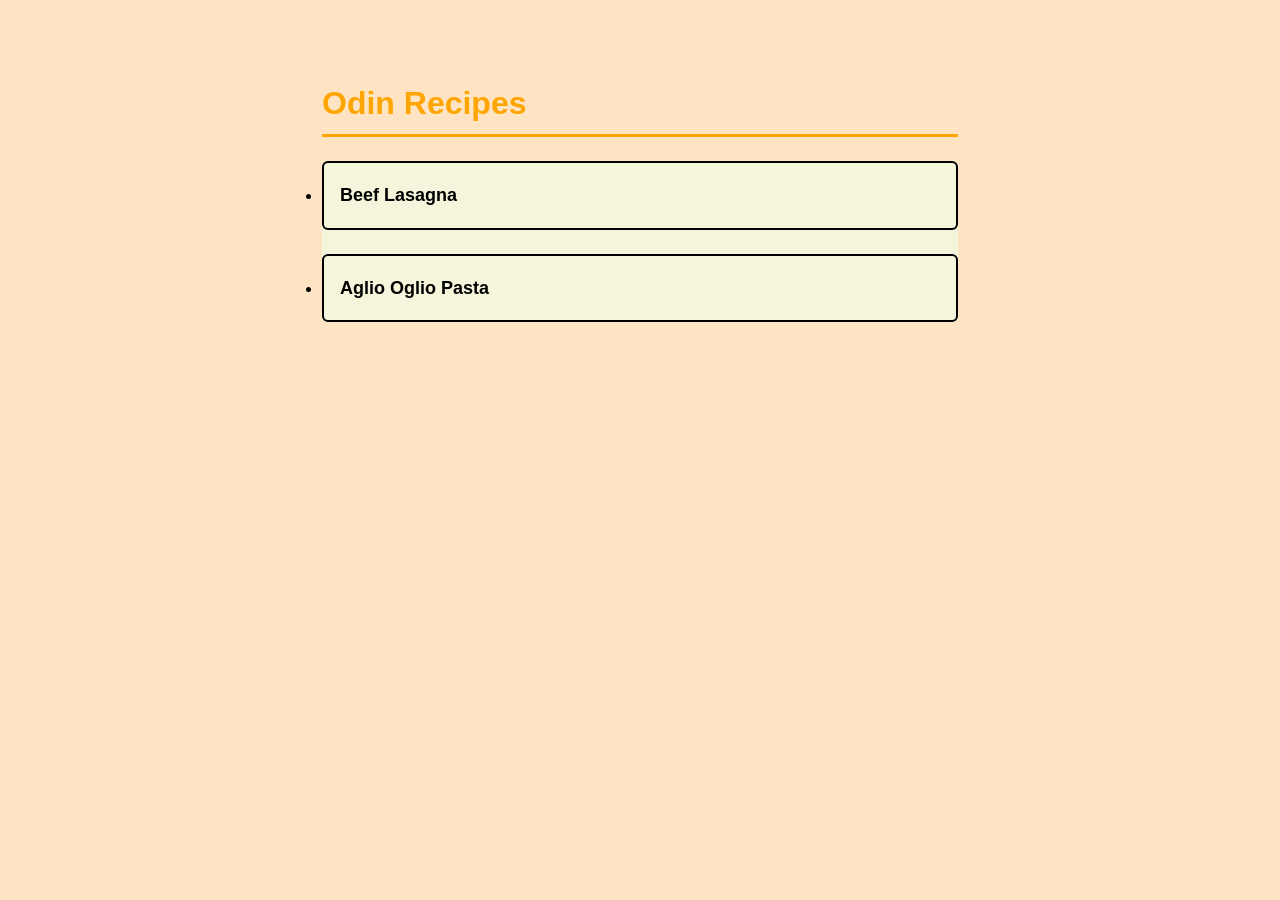
<file: index.html>
<!DOCTYPE html>
<html lang="en">
<head>
    <meta charset="UTF-8">
    <meta name="viewport" content="width=device-width, initial-scale=1.0">
    <link rel="stylesheet" href="styles.css">
    <title>Odin Recipes Book</title>
</head>
<body>
    <div class="content">
        <h1>Odin Recipes</h1>
        <ul class="recipe-list">
            <li><a href="recipes/lasagna.html">Beef Lasagna</a></li>
            <li><a href="recipes/pasta.html">Aglio Oglio Pasta</a></li>
        </ul>
    </div>

</body>
</html>
</file>
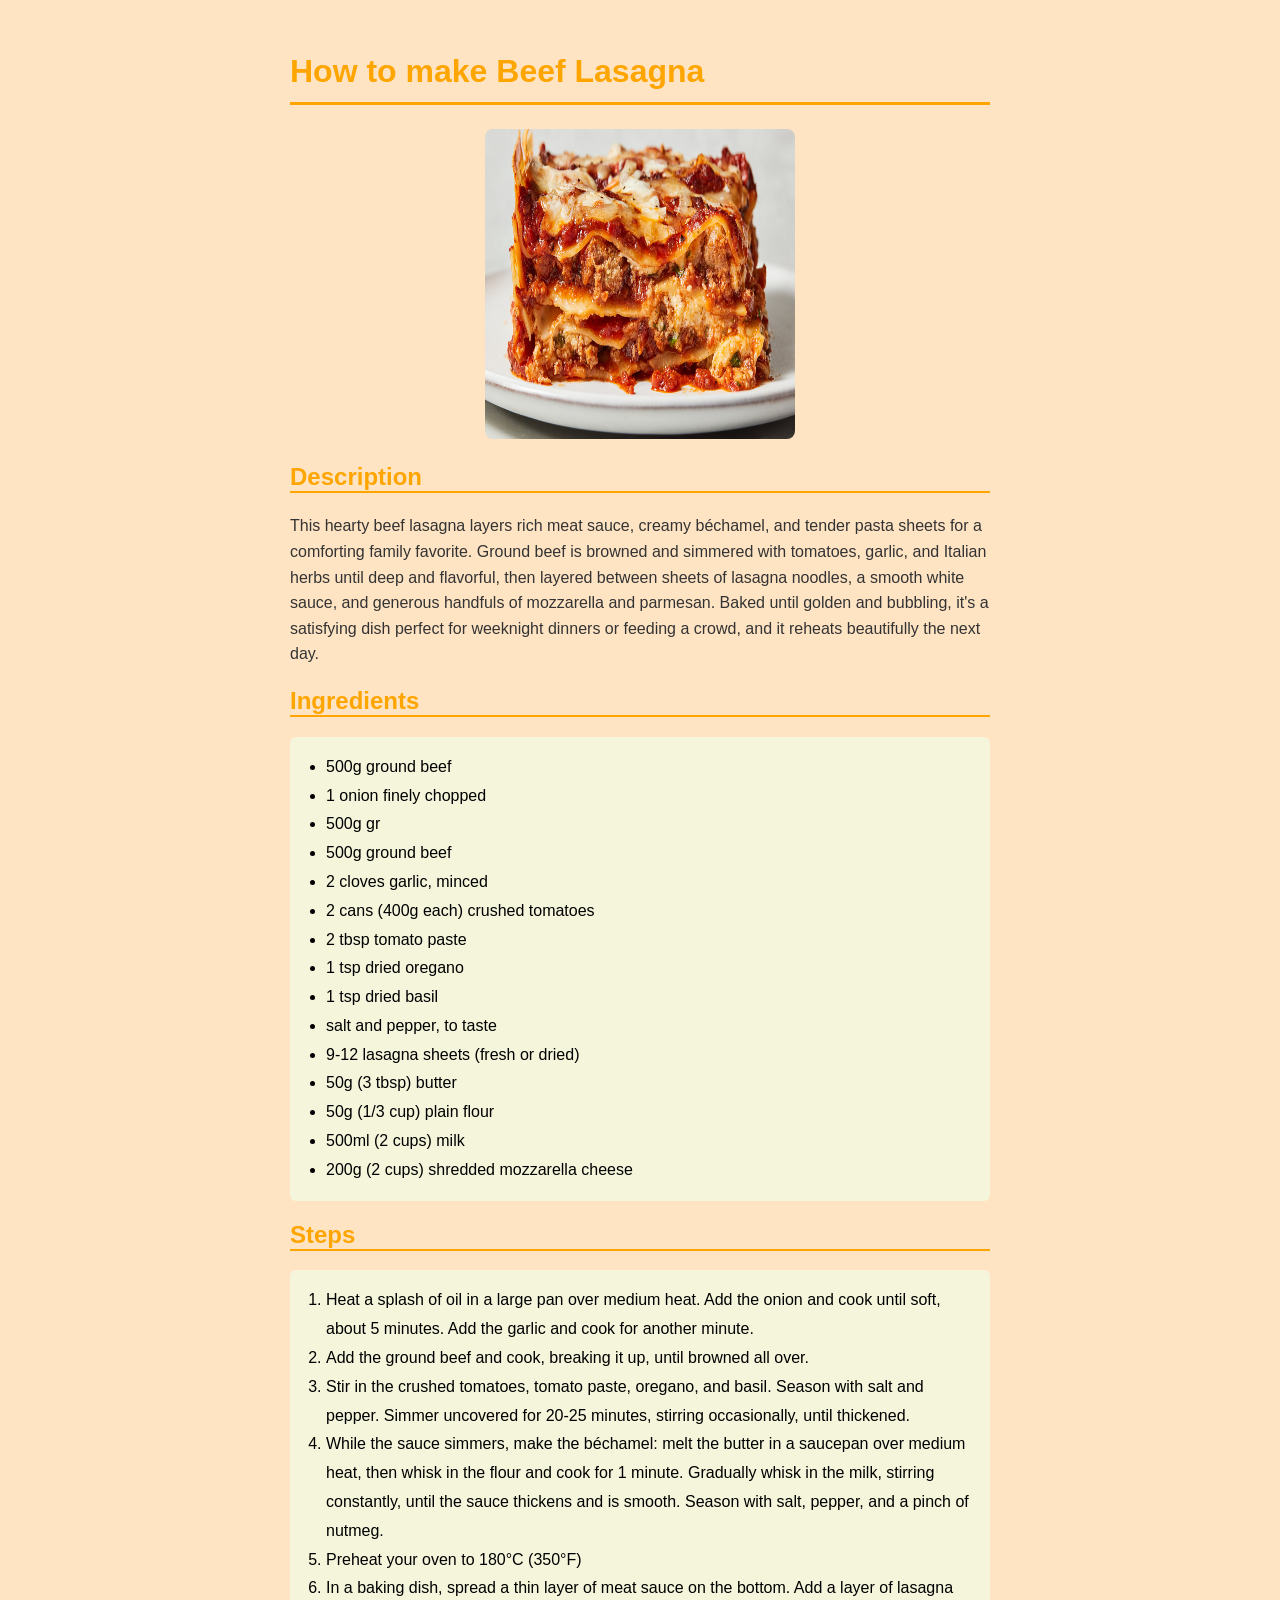
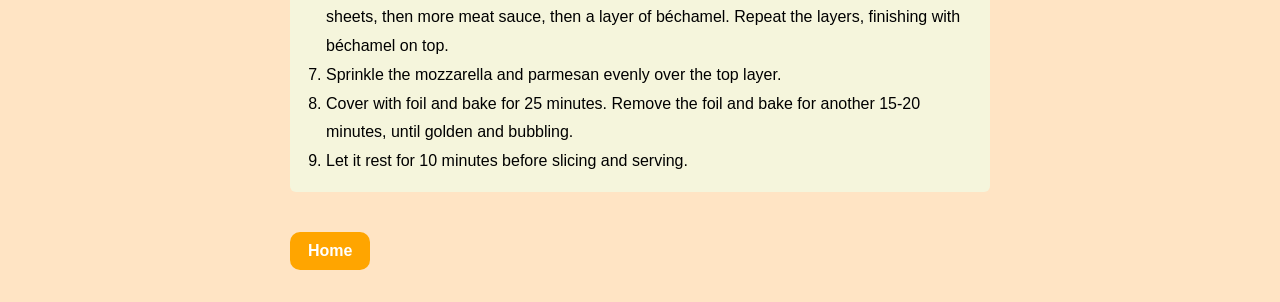
<file: recipes/lasagna.html>
<!DOCTYPE html>
<html lang="en">
<head>
    <meta charset="UTF-8">
    <meta name="viewport" content="width=device-width, initial-scale=1.0">
    <title>Beef Lasagna</title>
    <link rel="stylesheet" href="../styles.css">
</head>
<body>
    <h1>How to make Beef Lasagna</h1>
    <img src="../recipes-img/lasagna.jpg" alt="Beef Lasagna Image" height = "310" width ="310">
    <h2>Description</h2>
    <p>This hearty beef lasagna layers rich meat sauce, creamy béchamel, and tender pasta sheets for a comforting family favorite. Ground beef is browned and simmered with tomatoes, garlic, and Italian herbs until deep and flavorful, then layered between sheets of lasagna noodles, a smooth white sauce, and generous handfuls of mozzarella and parmesan. Baked until golden and bubbling, it's a satisfying dish perfect for weeknight dinners or feeding a crowd, and it reheats beautifully the next day.</p>
    <h2>Ingredients</h2>
        <ul>
            <li>500g ground beef</li>
            <li>1 onion finely chopped</li>
            <li>500g gr</li>
            <li>500g ground beef</li>
            <li>2 cloves garlic, minced</li>
            <li>2 cans (400g each) crushed tomatoes</li>
            <li>2 tbsp tomato paste</li>
            <li>1 tsp dried oregano</li>
            <li>1 tsp dried basil</li>
            <li>salt and pepper, to taste</li>
            <li>9-12 lasagna sheets (fresh or dried)</li>
            <li>50g (3 tbsp) butter</li>
            <li>50g (1/3 cup) plain flour</li>
            <li>500ml (2 cups) milk</li>
            <li>200g (2 cups) shredded mozzarella cheese</li>
        </ul>
        <h2>Steps</h2>
        <ol>
            <li>Heat a splash of oil in a large pan over medium heat. Add the onion and cook until soft, about 5 minutes. Add the garlic and cook for another minute.</li>
            <li>Add the ground beef and cook, breaking it up, until browned all over.</li>
            <li>Stir in the crushed tomatoes, tomato paste, oregano, and basil. Season with salt and pepper. Simmer uncovered for 20-25 minutes, stirring occasionally, until thickened.</li>
            <li>While the sauce simmers, make the béchamel: melt the butter in a saucepan over medium heat, then whisk in the flour and cook for 1 minute. Gradually whisk in the milk, stirring constantly, until the sauce thickens and is smooth. Season with salt, pepper, and a pinch of nutmeg.</li>
            <li>Preheat your oven to 180°C (350°F)</li>
            <li>In a baking dish, spread a thin layer of meat sauce on the bottom. Add a layer of lasagna sheets, then more meat sauce, then a layer of béchamel. Repeat the layers, finishing with béchamel on top.</li>
            <li>Sprinkle the mozzarella and parmesan evenly over the top layer.</li>
            <li>Cover with foil and bake for 25 minutes. Remove the foil and bake for another 15-20 minutes, until golden and bubbling.</li>
            <li>Let it rest for 10 minutes before slicing and serving.</li>

        </ol>
    <a href="../index.html">Home</a>
    
</body>
</html>
</file>
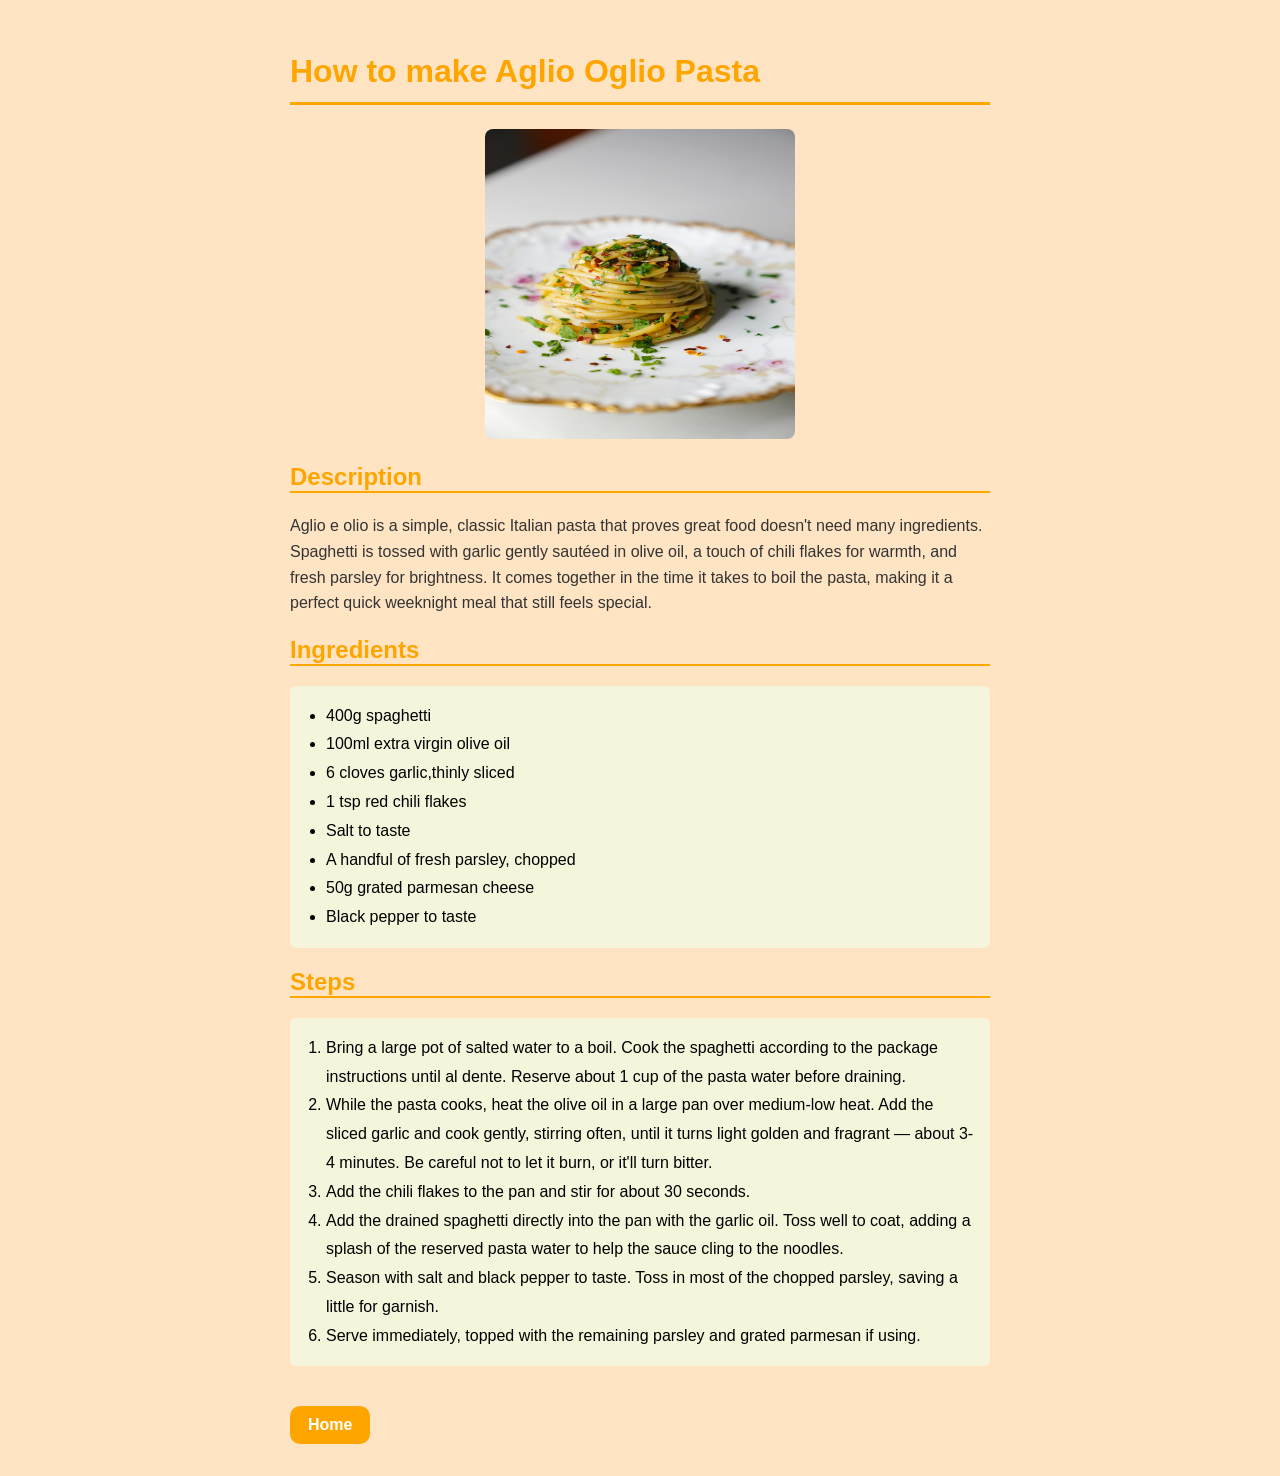
<file: recipes/pasta.html>
<!DOCTYPE html>
<html lang="en">
<head>
    <meta charset="UTF-8">
    <meta name="viewport" content="width=device-width, initial-scale=1.0">
    <title>Aglio Oglio Pasta</title>
    <link rel="stylesheet" href="../styles.css">
</head>
<body>
    <h1>How to make Aglio Oglio Pasta</h1>
    <img src="../recipes-img/pasta.jpg" alt="Aglio Oglio pasta" height="310" width="310">
    <h2>Description</h2>
    <p>Aglio e olio is a simple, classic Italian pasta that proves great food doesn't need many ingredients. Spaghetti is tossed with garlic gently sautéed in olive oil, a touch of chili flakes for warmth, and fresh parsley for brightness.
        It comes together in the time it takes to boil the pasta, making it a perfect quick weeknight meal that still feels special.</p>
    <h2>Ingredients</h2>
        <ul>
            <li>400g spaghetti</li>
            <li>100ml extra virgin olive oil</li>
            <li>6 cloves garlic,thinly sliced</li>
            <li>1 tsp red chili flakes</li>
            <li>Salt to taste</li>
            <li>A handful of fresh parsley, chopped</li>
            <li>50g grated parmesan cheese</li>
            <li>Black pepper to taste</li>
        </ul>
    <h2>Steps</h2>
        <ol>
            <li>Bring a large pot of salted water to a boil. Cook the spaghetti according to the package instructions until al dente. Reserve about 1 cup of the pasta water before draining.</li>
            <li>While the pasta cooks, heat the olive oil in a large pan over medium-low heat. Add the sliced garlic and cook gently, stirring often, until it turns light golden and fragrant — about 3-4 minutes. Be careful not to let it burn, or it'll turn bitter.</li>
            <li>Add the chili flakes to the pan and stir for about 30 seconds.</li>
            <li>Add the drained spaghetti directly into the pan with the garlic oil. Toss well to coat, adding a splash of the reserved pasta water to help the sauce cling to the noodles.</li>
            <li>Season with salt and black pepper to taste. Toss in most of the chopped parsley, saving a little for garnish.</li>
            <li>Serve immediately, topped with the remaining parsley and grated parmesan if using.</li>
        </ol>
    <a href="../index.html">Home</a>
    
</body>
</html>
</file>
<file: styles.css>
body{
    background-color: bisque;
    font-family: Arial, Helvetica, sans-serif;
    margin: 0 auto;
    max-width: 700px;
    padding: 32px;
}


.content{
    max-width: 700px;
    margin: 0 auto;
    padding: 32px;
}

h1{
    color:orange;
    border-bottom: 3px solid orange;
    padding-bottom: 12px;
    margin-bottom: 24px;
}

.recipe-list{
    padding: 0;
}

.recipe-list li {
    margin-bottom: 12px;
}

.recipe-list a{
    display:block;
    padding: 16px;
    background: beige;
    border: 2px solid black;
    border-radius: 6px;
    color: black;
    font-size:18px;
    font-weight:600;

}

img{
    display:block;
    margin: 0 auto 24px;
    border-radius: 8px;
}

p{
    line-height: 1.6;
    color: #333;
    
}

h2{
    color:orange;
    border-bottom: 2px solid orange;
}

ul, ol {
    background: beige;
    border-radius: 6px;
    padding: 16px 16px 16px 36px;
    line-height: 1.8;
}


/* ol li {
    margin-bottom: 8px;
} */

a {
    display: inline-block;
    margin-top: 24px;
    padding: 10px 18px;
    background: orange;
    color: white;
    text-decoration: none;
    border-radius: 10px;
    font-weight: 600;
  }
</file>
